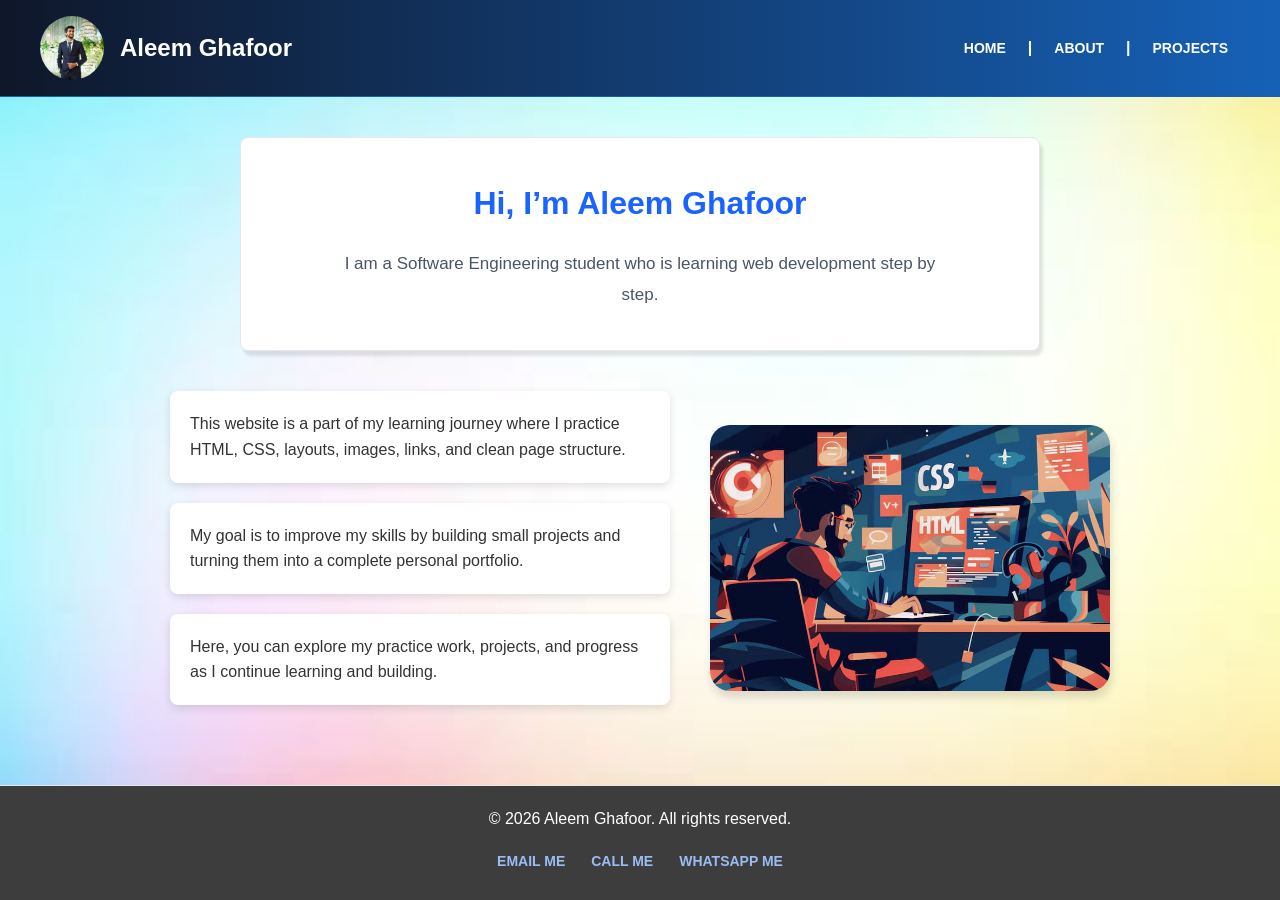
<file: index.html>
<!DOCTYPE html>
<html lang="en">
<head>
    <meta charset="UTF-8">
    <meta name="viewport" content="width=device-width, initial-scale=1.0">
    <meta name="description" content="Explore Aleem Ghafoor's personal portfolio, featuring web development skills, academic projects, and programming practice.">
    <title>Introduction</title>
    <link rel="stylesheet" href="template/index.css">  
    <link rel="stylesheet" href="template/header-footer.css"> 
</head>
<body>  

    <header class="header">

        <img src="images/aleem.jpg" alt="Aleem Ghafoor" width="70" style="border-radius: 50%;" title="profile photo" id="profile-photo"> 

        <p id="name">Aleem Ghafoor</p>

        <nav class="nav">
            <a href="index.html" title="Home page" id="home-link">Home</a> |
            <a href="about.html" title="About Me page" id="about-link">About</a> | <a href="projects.html" title="My Projects page" id="projects-link" onclick="sessionStorage.setItem('allowProjects', 'yes')">projects</a> 
        </nav>

    </header>

    <main class="main">
        <section class="section">
            <h1 id="page-title">Hi, I’m Aleem Ghafoor</h1>
            <p>
                I am a Software Engineering student who is learning web development step by step.
            </p>
        </section>

        <div class="main-content">
            <div class="text-boxes">
                <p id="intro-text">
                    This website is a part of my learning journey where I practice HTML, CSS, layouts, images, links, and clean page structure.
                </p>

                <p id="day2-text">
                    My goal is to improve my skills by building small projects and turning them into a complete personal portfolio.
                </p>

                <p id="goal-text">
                    Here, you can explore my practice work, projects, and progress as I continue learning and building.
                </p>
            </div>

            <img src="images/learning.jpg" width="200" alt="boy working on html and css" title="boy working on html and css" id="side-image">
            
        </div>
    </main>

    <footer class="footer">
        <p id="footer-text">&copy; 2026 Aleem Ghafoor. All rights reserved.</p>
    
        <nav class="contact-links">
            <a href="http://mail.google.com/mail/?view=cm&fs=1&to=example@gmail.com&su=Contact%20from%20my%20website&body=Hello,%20I%20would%20like%20to%20get%20in%20touch%20with%20you." target="_blank" rel="noopener noreferrer" title="Email me" id="email-link">Email Me</a>

            <a href="tel:+92300000000" rel="noopener noreferrer" title="Call me" id="call-link">Call Me</a>
            
            <a href="http://wa.me/92300000000" target="_blank" rel="noopener noreferrer" title="WhatsApp me" id="whatsapp-link">WhatsApp Me</a>
        </nav>
    </footer>
</body>
</html>
</file>
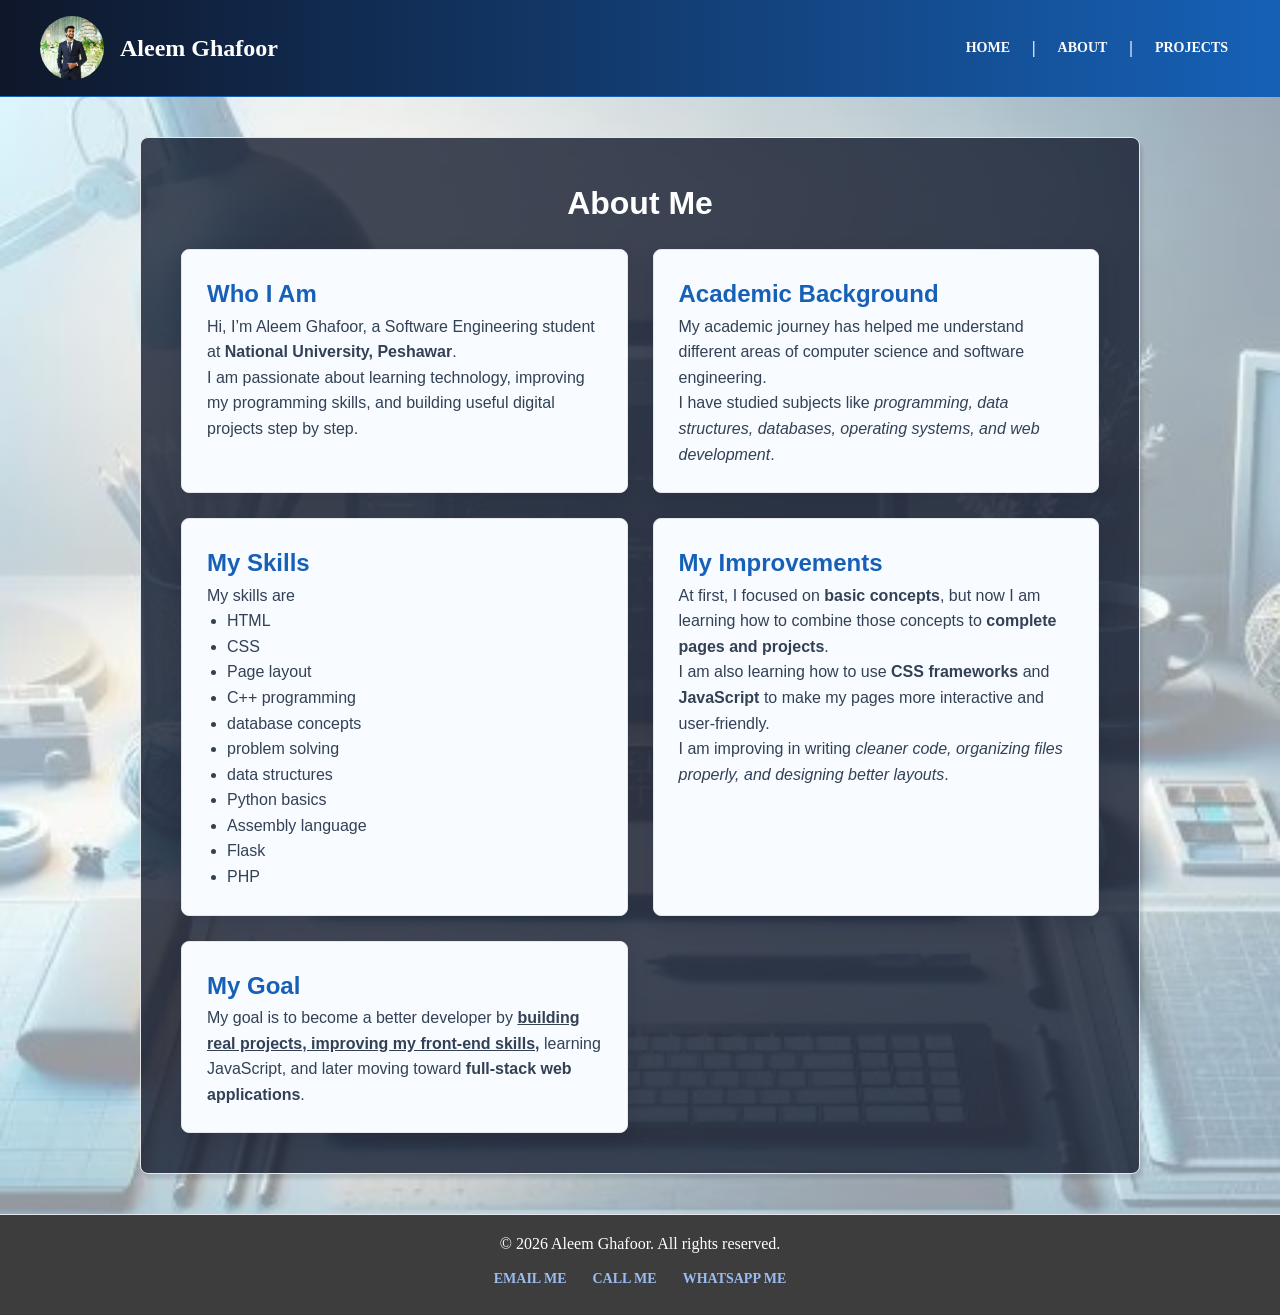
<file: about.html>
<!DOCTYPE html>
<html lang="en">

<head>
    <meta charset="UTF-8">
    <meta name="viewport" content="width=device-width, initial-scale=1.0">
    <meta name="description"
        content="Learn about Aleem Ghafoor, a software engineering student interested in web development, programming, databases, and AI projects.">
    <title>Introduction</title>
    <link rel="stylesheet" href="template/header-footer.css">
    <link rel="stylesheet" href="template/about.css">
</head>

<body>

    <header class="header">

        <img src="images/aleem.jpg" alt="Aleem Ghafoor" width="70" style="border-radius: 50%;" title="profile photo"
            id="profile-photo">

        <p id="name">Aleem Ghafoor</p>

        <nav class="nav">
            <a href="index.html" title="Home page" id="home-link">Home</a> |
            <a href="about.html" title="About Me page" id="about-link">About</a> | <a href="projects.html"
                title="My Projects page" id="projects-link">projects</a>
        </nav>

    </header>

    <main class="main">
        <section class="about-section">
            <h1 id="page-title">About Me</h1>

            <div class="about">
                <div class="about-content">
                    <h2 id="who-i-am">Who I Am</h2>
                    <p>
                        Hi, I’m Aleem Ghafoor, a Software Engineering student at <strong>National University,
                            Peshawar</strong>. <br>
                        I am passionate about learning technology, improving my programming skills, and building useful
                        digital projects step by step.
                    </p>
                </div>
                <div class="academic-background">
                    <h2 id="academic-background">Academic Background</h2>
                    <p>
                        My academic journey has helped me understand different areas of computer science and software
                        engineering.<br>
                        I have studied subjects like <em>programming, data structures, databases, operating systems, and
                            web development</em>.
                    </p>
                </div>

                <div class="my-skills">
                    <h2 id="my-skills">My Skills</h2>
                    <p>
                        My skills are
                    <ul style="margin-left: 20px; list-style-type: disc;">
                        <li>HTML</li>
                        <li>CSS</li>
                        <li>Page layout</li>
                        <li>C++ programming</li>
                        <li>database concepts</li>
                        <li>problem solving</li>
                        <li>data structures</li>
                        <li>Python basics</li>
                        <li>Assembly language</li>
                        <li>Flask</li>
                        <li>PHP</li>
                    </ul>
                    </p>
                </div>

                <div class="my-improvements">
                    <h2 id="my-improvements">My Improvements</h2>
                    <p>
                        At first, I focused on <strong>basic concepts</strong>, but now I am learning how to combine
                        those concepts to <strong>complete pages and projects</strong>. <br>
                        I am also learning how to use <strong>CSS frameworks</strong> and <strong> JavaScript</strong>
                        to make my pages more interactive and user-friendly. <br>
                        I am improving in writing <em>cleaner code, organizing files properly, and designing better
                            layouts</em>.
                    </p>
                </div>

                <div class="my-goal">
                    <h2 id="my-goal">My Goal</h2>
                    <p>
                        My goal is to become a better developer by <u><strong>building real projects, improving my
                                front-end skills,</strong></u> learning JavaScript, and later moving toward
                        <strong>full-stack web applications</strong>.
                    </p>
                </div>
            </div>
        </section>
    </main>

    <footer class="footer">
        <p id="footer-text">&copy; 2026 Aleem Ghafoor. All rights reserved.</p>

        <nav class="contact-links">
            <a href="http://mail.google.com/mail/?view=cm&fs=1&to=example@gmail.com&su=Contact%20from%20my%20website&body=Hello,%20I%20would%20like%20to%20get%20in%20touch%20with%20you."
                target="_blank" rel="noopener noreferrer" title="Email me" id="email-link">Email Me</a>

            <a href="tel:+92300000000" rel="noopener noreferrer" title="Call me" id="call-link">Call Me</a>

            <a href="http://wa.me/92300000000" target="_blank" rel="noopener noreferrer" title="WhatsApp me"
                id="whatsapp-link">WhatsApp Me</a>
        </nav>
    </footer>
</body>

</html>
</file>
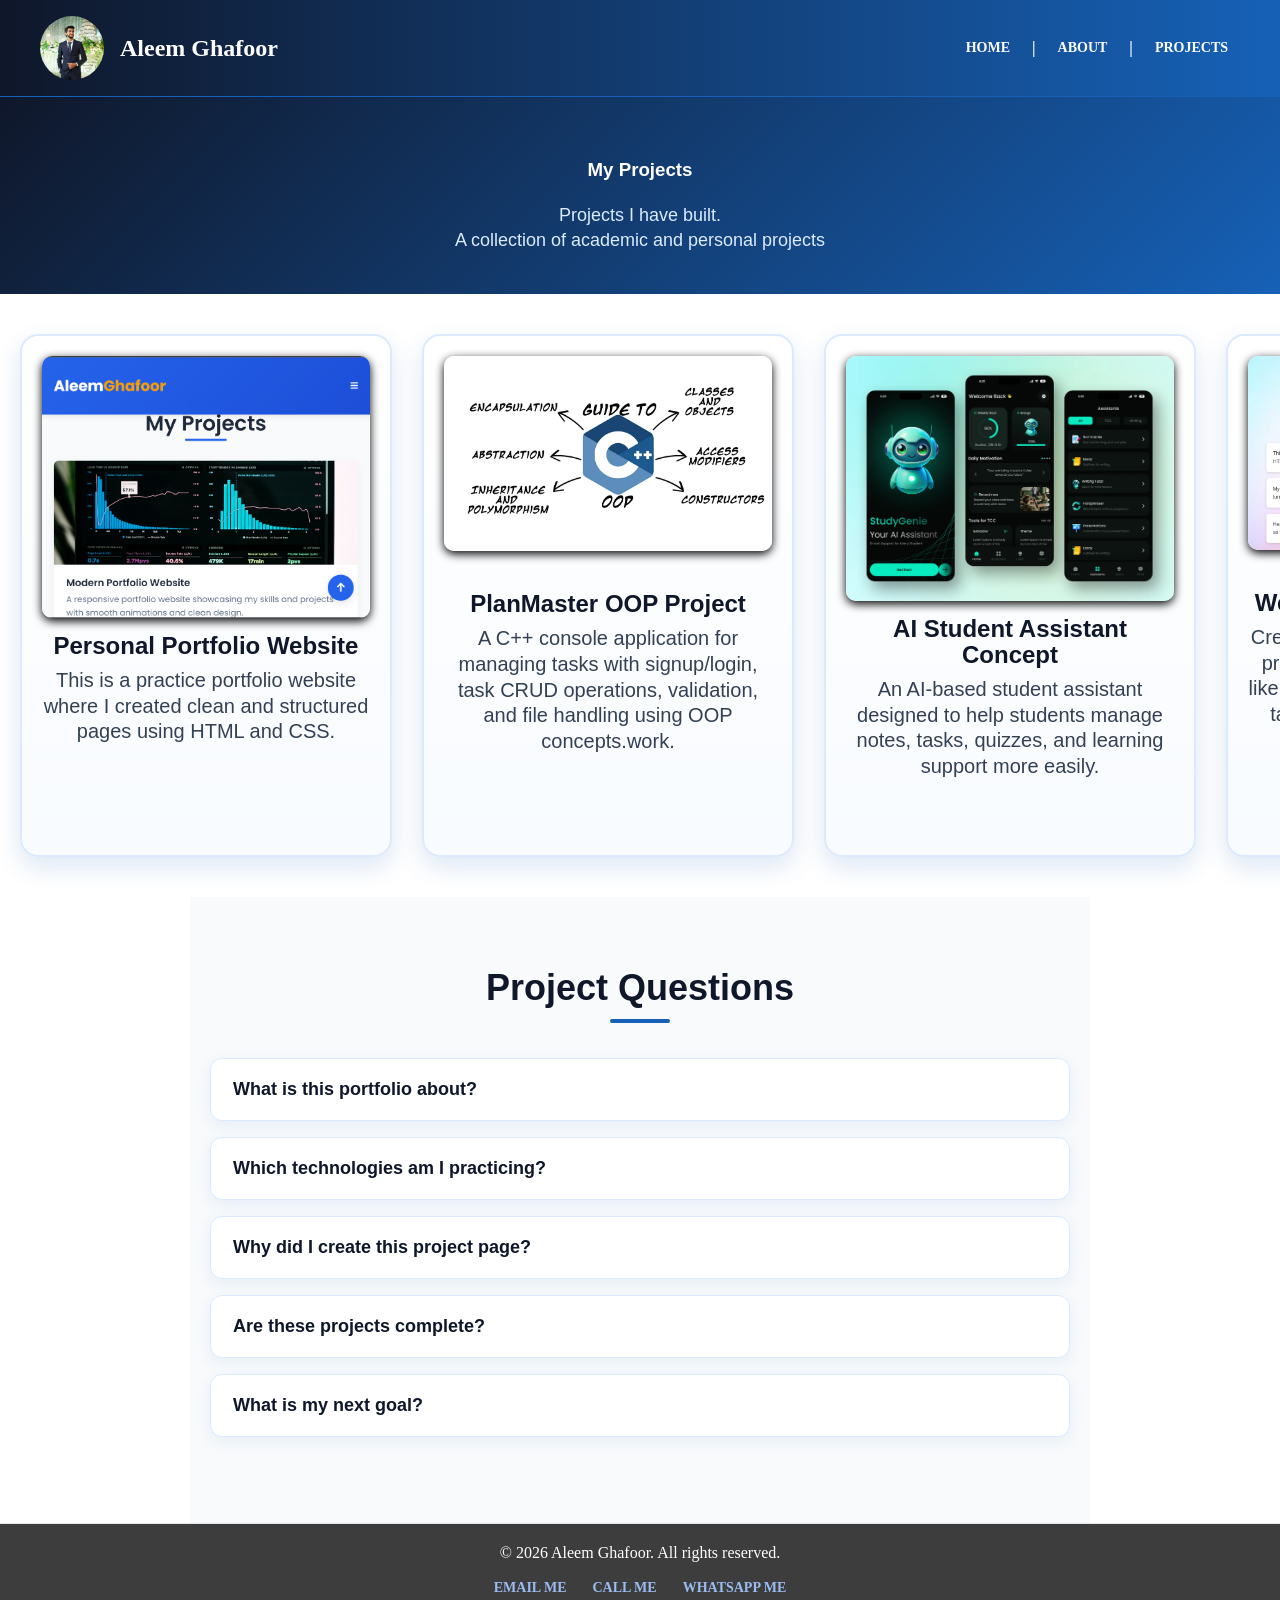
<file: projects.html>
<!DOCTYPE html>
<html lang="en">

<head>
    <meta charset="UTF-8">
    <meta name="viewport" content="width=device-width, initial-scale=1.0">
    <meta name="description"
        content="View Aleem Ghafoor's web development, database, LMS, and AI student assistant projects built for learning and academic practice.">
    <title>Introduction</title>
    <link rel="stylesheet" href="template/projects.css">
    <link rel="stylesheet" href="template/header-footer.css">
</head>

<body>

    <header class="header">

        <img src="images/aleem.jpg" alt="Aleem Ghafoor" width="70" style="border-radius: 50%;" title="profile photo"
            id="profile-photo">

        <p id="name">Aleem Ghafoor</p>

        <nav class="nav">
            <a href="index.html" title="Home page" id="home-link">Home</a> |
            <a href="about.html" title="About Me page" id="about-link">About</a> | <a href="projects.html"
                title="My Projects page" id="projects-link">projects</a>
        </nav>

    </header>

    <main>
        <section class="projects-section">

            <section class="intro-section">
                <div class="projects-intro">
                    <h1>My Projects</h1>

                    <p>
                        Projects I have built.
                    </p>

                    <p>
                        A collection of academic and personal projects
                    </p>
                </div>
            </section>

            <div class="projects">

                <div class="project-card" id="p1">
                    <a href="https://aleem-ghafoor.github.io/Portfolio/" target="_blank">
                        <img src="images/portfolio.png" alt="portfolio pic" title="portfolio pic" class="pic" loading="lazy">
                    </a>
                    <h2>Personal Portfolio Website</h2>
                    <p>
                        This is a practice portfolio website where I created clean and structured pages using HTML and
                        CSS.
                    </p>
                </div>

                <div class="project-card" id="p2">
                    <a href="https://github.com/Aleem-Ghafoor/PlanMaster-OOP-Project" target="_blank">
                        <img src="images/oop.png" alt="OOP image" title="OOP image" class="pic" loading="lazy">
                    </a>
                    <h2>PlanMaster OOP Project</h2>
                    <p>
                        A C++ console application for managing tasks with signup/login, task CRUD operations,
                        validation, and file handling using OOP concepts.work.
                    </p>
                </div>

                <div class="project-card" id="p3">
                    <a href="">
                        <img src="images/AI-assistant.png" alt="AI-assistant image" title="coming soon" class="pic" loading="lazy">
                    </a>
                    <h2>AI Student Assistant Concept</h2>
                    <p>
                        An AI-based student assistant designed to help students manage notes, tasks, quizzes, and
                        learning support more easily.
                    </p>
                </div>

                <div class="project-card" id="p4">
                    <a href="https://github.com/Aleem-Ghafoor/web-page" target="_blank">
                        <img src="images/web_page.png" alt="Web page image" title="web_page image" class="pic" loading="lazy">
                    </a>
                    <h2>Web Design Practice Pages</h2>
                    <p>
                        Created multiple small web pages to practice HTML and CSS concepts like layouts, navigation
                        bars, images, tables, cards, backgrounds, and hover effects.
                    </p>
                </div>

                <div class="project-card" id="p5">
                    <a href="https://github.com/Aleem-Ghafoor/DSA-Practice" target="_blank">
                        <img src="images/programing-practice.png" alt="C++ image" title="C++ image" class="pic" loading="lazy">
                    </a>
                    <h2>Academic Programming Practice</h2>
                    <p>
                        Practiced loops, functions, conditions, lists, file handling, data structures, and database
                        concepts to improve logic building and problem-solving skills.
                    </p>
                </div>

                <div class="project-card" id="p6">
                    <a href="https://github.com/Aleem-Ghafoor/learnhub-lms" target="_blank">
                        <img src="images/LMS.png" alt="LMS front page" title="LMS front page" class="pic" loading="lazy">
                    </a>
                    <h2>Database & LMS System Project</h2>

                    <p>
                        Designed a database-based LMS to manage users, courses, enrollments, lessons, assignments,
                        submissions, and results while practicing tables, relationships, primary keys, and foreign keys.
                    </p>
                </div>

            </div>

        </section>

        <section>
            <section class="faq-section">
                <h2>Project Questions</h2>

                <details>
                    <summary>What is this portfolio about?</summary>
                    <p>This portfolio shows my learning journey, skills, and practice projects.</p>
                </details>

                <details>
                    <summary>Which technologies am I practicing?</summary>
                    <p>I am practicing HTML, CSS, responsive design, and clean page structure.</p>
                </details>

                <details>
                    <summary>Why did I create this project page?</summary>
                    <p>I created this page to organize my projects and show my progress as a developer.</p>
                </details>

                <details>
                    <summary>Are these projects complete?</summary>
                    <p>Some projects are complete, while others are still improving as I learn more.</p>
                </details>

                <details>
                    <summary>What is my next goal?</summary>
                    <p>My next goal is to improve CSS layouts and then start learning JavaScript.</p>
                </details>
            </section>
        </section>

    </main>

    <footer class="footer">
        <p id="footer-text">&copy; 2026 Aleem Ghafoor. All rights reserved.</p>

        <nav class="contact-links">
            <a href="http://mail.google.com/mail/?view=cm&fs=1&to=example@gmail.com&su=Contact%20from%20my%20website&body=Hello,%20I%20would%20like%20to%20get%20in%20touch%20with%20you."
                target="_blank" rel="noopener noreferrer" title="Email me" id="email-link">Email Me</a>

            <a href="tel:+92300000000" rel="noopener noreferrer" title="Call me" id="call-link">Call Me</a>

            <a href="http://wa.me/92300000000" target="_blank" rel="noopener noreferrer" title="WhatsApp me"
                id="whatsapp-link">WhatsApp Me</a>
        </nav>
    </footer>
</body>

</html>
</file>
<file: template/index.css>
*{
    box-sizing: border-box;
    margin: 0;
    padding: 0;
}

body {
    min-height: 100vh;
    display: flex;
    flex-direction: column;
    font-family: Arial, sans-serif;
    line-height: 1.6;
    background: linear-gradient(180deg, #f8fafc 0%, #eef2ff 100%);
    color: #333;
    background-image: url('../images/lights.jpg');
    background-size: cover;
    background-position: center;
    background-repeat: no-repeat;
    background-attachment: fixed;
}

.main {
    flex: 1;
    width: 100%;
    padding: 20px;
    max-width: 1200px;
    margin: 0 auto;
    flex-wrap: wrap;
    
}

.section {
    padding: 40px;
    background-color: #ffffff;
    border-radius: 8px;
    border: 1px solid #e5e7eb;
    box-shadow: 3px 5px 3px rgba(0, 0, 0, 0.1);
    margin: 20px auto;
    max-width: 800px;
    transition: transform 0.2s, box-shadow 0.2s;
}

.section h1 {
    text-align: center;
    font-size: 2em;
    margin-bottom: 20px;
    color: #1b63ff;
}

.section p {
  max-width: 620px;
  margin: 0 auto;
  text-align: center;
  font-size: 17px;
  line-height: 1.8;
  color: #4b5563;
}

.section:hover {
    transform: translateY(-4px);
  box-shadow: 0 14px 34px rgba(15, 23, 42, 0.14);
}

.main-content {
  display: flex;
  justify-content: center;
  align-items: center;
  gap: 40px;
  margin-top: 40px;
  flex: 1;
}

.text-boxes {
  width: 500px;
}

.text-boxes p {
  background-color: white;
  padding: 20px;
  margin-bottom: 20px;
  border-radius: 8px;
  box-shadow: 0 3px 8px rgba(0, 0, 0, 0.12);
}

#side-image {
  width: 400px;
  border-radius: 20px;
  box-shadow: 2px 7px 8px rgba(0, 0, 0, 0.12);
}


@media (max-width: 600px) {

  .section {
    padding: 28px 20px;
  }

  .section h1 {
    font-size: 26px;
  }

  .section p {
    font-size: 16px;
  }

  .main-content {
    flex-direction: column;
  }

  .text-boxes {
    width: 90%;
  }

  #side-image {
    width: 80%;
  }
}
</file>
<file: template/header-footer.css>
.header {
  width: 100%;
  padding: 16px 40px;
  border-bottom: 1px solid #1661b7;
  flex-wrap: wrap;
  display: flex;
  align-items: center;
  gap: 16px;

  overflow: visible;

  background: linear-gradient(90deg, #0f172a, #1661b7);
  color: white;
}

.header #profile-photo {
    border-radius: 60%;
    width: 64px;
    height: 64px;
    object-fit: cover;
    margin-left: 0px;
    transition: transform 0.3s ease;
    transform-origin: left top;
    cursor: pointer;
}

.header #profile-photo:hover {
    transform: scale(4.1);
    transition: transform 0.3s ease-in-out;
}

.header #name {
    font-size: 1.5em;
    font-weight: 700;
    color: #fff;
}

.header .nav {
    margin-left: auto;
    align-items: center;
    display: flex;
    gap: 10px;
    text-transform: uppercase;
    font-weight: bold;
}

.nav a {
  text-decoration: none;
  color: #ffffff;
  font-size: 14px;
  font-weight: 700;
  text-transform: uppercase;
  letter-spacing: 0;
  padding: 8px 12px;
  border-radius: 6px;
  transition: background-color 0.2s, color 0.2s;
}

.nav a:hover {
  color: #93c5fd;
  background-color: #eff6ff;
}


.footer {
    padding: 20px;
  background-color: #3e3d3d;
  border-top: 1px solid #e5e7eb;
  text-align: center;
  color: #ffffff;
  margin-top: 0;
}

#footer-text{
  margin-bottom: 10px;
}

.contact-links{
  display: flex;
  justify-content: center;
  flex-wrap: wrap;
  gap: 6px;
}

.contact-links a{
  text-decoration: none;
  color: #9abcf2;
  font-size: 14px;
  font-weight: 700;
  text-transform: uppercase;
  letter-spacing: 0;
  padding: 8px 10px;
  border-radius: 6px;
  transition: background-color 0.2s, color 0.2s;
}


.contact-links a:hover {
  color: #2563eb;
  background-color: #eff6ff;
}

/* Header Responsive */

@media (max-width: 768px) {
  .header {
    padding: 14px 20px;
    gap: 12px;
  }

  .header #profile-photo {
    width: 55px;
    height: 55px;
  }

  .header #name {
    font-size: 20px;
  }

  .header .nav {
    width: 100%;
    margin-left: 0;
    justify-content: center;
    flex-wrap: wrap;
    gap: 8px;
  }

  .nav a {
    font-size: 13px;
    padding: 7px 10px;
  }
}

@media (max-width: 480px) {
  .header {
    padding: 12px 15px;
    justify-content: center;
    text-align: center;
  }

  .header #profile-photo {
    width: 50px;
    height: 50px;
  }

  .header #profile-photo:hover {
    transform: scale(1.2);
  }

  .header #name {
    font-size: 18px;
  }

  .header .nav {
    width: 100%;
    justify-content: center;
    gap: 6px;
  }

  .nav a {
    font-size: 12px;
    padding: 6px 8px;
  }

  .footer {
    padding: 18px 10px;
    font-size: 14px;
  }

  .contact-links {
    display: flex;
    flex-wrap: wrap;
    justify-content: center;
    gap: 6px;
  }

  .contact-links a {
    font-size: 12px;
    padding: 6px 8px;
  }
}
</file>
<file: template/about.css>
* {
    margin: 0;
    padding: 0;
     box-sizing: border-box;
}
body {
    color: #111827;
    
}
.main{
    padding: 20px;
    background-color: #f9fafb;
    font-family: Arial, sans-serif;
    line-height: 1.6;
    background-image:linear-gradient(
    rgba(255, 255, 255, 0.55),
    rgba(255, 255, 255, 0.55)
), url('../images/laptop.png');
    background-size: cover;
    background-position: center;
    background-repeat: no-repeat;
    background-attachment: scroll;
}

.about-section {
    padding: 40px;
    border-radius: 8px;
    border: 1px solid #e5e7eb;
    box-shadow: 3px 5px 3px rgba(0, 0, 0, 0.1);
    margin: 20px auto;
    max-width: 1000px;
    background: rgba(15, 23, 42, 0.78);
}

.about-section h1 {
    text-align: center;
    font-size: 2em;
    color: #ffffff;
    margin-bottom: 20px;
}

.about{
    width: auto;
    display: grid;
    grid-template-columns: 1fr 1fr;
    gap: 25px;
}

.about-content, .academic-background, .my-skills, .my-improvements, .my-goal {
    padding: 25px;
    background: #f8fbff;
    color: #0f172a;
    border: 1px solid #e5e7eb;
    border-radius: 8px;
    box-shadow: 0 8px 20px rgba(15, 23, 42, 0.15);
    cursor: pointer;
}

.about-content h2, .academic-background h2, .my-skills h2, .my-improvements h2, .my-goal h2{
    color: #1661b7;
}

.about-content p, .academic-background p, .my-skills p, .my-improvements p, .my-goal p,
.my-skills li {
  color: #334155;
}

/* Mobile Responsive Version */
@media (max-width: 768px) {

    body {
        overflow-x: hidden;
    }

    .main {
        min-height: 100vh;
        padding: 10px;

        background-image: url('');
        background-color: #cad5e0;
    }

    .about-section {
        width: 95%;
        max-width: 95%;
        padding: 20px;
        margin: 15px auto;
        border-radius: 8px;
    }

    .about-section h1 {
        font-size: 1.6em;
        margin-bottom: 18px;
    }

    .about {
        width: 100%;
        display: grid;
        grid-template-columns: 1fr;
        gap: 18px;
    }

    .about-content, 
    .academic-background, 
    .my-skills, 
    .my-improvements, 
    .my-goal {
        width: 100%;
        padding: 18px;
        font-size: 0.95rem;
        overflow-wrap: break-word;
    }

    .my-goal {
        grid-column: auto;
    }

    .about-content:hover, 
    .academic-background:hover, 
    .my-skills:hover, 
    .my-improvements:hover, 
    .my-goal:hover {
        box-shadow: 0 4px 8px rgba(0, 0, 0, 0.12);
    }

    .about-content:active, 
    .academic-background:active, 
    .my-skills:active, 
    .my-improvements:active, 
    .my-goal:active {
        transform: scale(0.98);
    }
}
</file>
<file: template/projects.css>
*{
  margin: 0;
  padding: 0;
  box-sizing: border-box;
}

body{
 margin: 0px;
 padding: 0px;
}

.projects-section{
  font-family: 'Segoe UI', Tahoma, Geneva, Verdana, sans-serif;
  line-height: 1.6em;
}

.intro-section{
  color: #93c5fd;
  background: linear-gradient(135deg, #0f172a, #1661b7);
  padding: 40px 20px;
  width: 100%;
  text-align: center;
  box-sizing: border-box;
}

.projects-intro{
  margin: 0px auto;
  max-width: 1200px;
}

.projects-intro h1{
  padding: 20px;
  color: #ffff;
}

.projects-intro p{
  font-size: large;
  color: #dbeafe;
}

.projects{
  display: flex;
  flex-direction: row;
  overflow-x: auto;
  flex-wrap: nowrap;
  gap: 30px;
  margin: 40px auto;
  padding: 40px 20px;
  max-width: 1800px;
  margin: 0px auto;
  justify-content: flex-start;
  scroll-behavior: smooth;

  /* Firefox aur purane Edge ke liye */
  scrollbar-width: none;
  -ms-overflow-style: none;
}

/* Chrome, Edge aur Safari ke liye */
.projects::-webkit-scrollbar {
  display: none;
  width: 0;
  height: 0;
}

.project-card{
  border-radius: 10px;
  width: 30%;
  padding: 20px;
  min-width: 300px;     /* Har card ki minimum width */
  flex: 0 0 auto;  
  box-shadow: 0 4px 6px rgba(0,0,0,0.1);
  transition: transform 0.3s ease;
  text-align: center;
  overflow: hidden;
}

#p1, #p2, #p3, #p4, #p5, #p6{
  background: linear-gradient(180deg, #ffffff, #f8fbff);
  border: 2px solid #dbeafe;
  border-radius: 18px;
  box-shadow: 0 10px 25px rgba(22, 97, 183, 0.15);
}

#p1 p, #p2 p, #p3 p, #p4 p, #p5 p, #p6 p{
  margin-top: 10px;
  color: #334155;
  font-size: 20px;
}

#p1 h2, #p2 h2, #p3 h2, #p4 h2, #p5 h2, #p6 h2{
  color: #0f172a;
}

.pic{
  width: 100%;
  object-fit: cover;
  margin-bottom: 15px;
  display: block;
  box-shadow: 0px 3px 10px black;
  border-radius: 10px;
  transition: transform 0.4s ease, opacity 0.4s ease;
}

.pic:hover{
  transform: scale(1.08);
  opacity: 0.9;
}

#p2 .pic, #p4 .pic,#p5 .pic, #p6 .pic{
  margin-bottom: 40px;
}

#p5 .pic{
  height: 250px;
}

.faq-section{
  background-color: #f8fafc;
  padding: 70px 20px;
  font-family: 'Segoe UI', Tahoma, Geneva, Verdana, sans-serif;
  width: 100%;
  max-width: 900px;
  margin: 0 auto;
}

.faq-section h2 {
  color: #0f172a;
  font-size: 36px;
  text-align: center;
  margin-bottom: 35px;
}

.faq-section h2::after {
  content: "";
  display: block;
  width: 60px;
  height: 4px;
  background-color: #1661b7;
  border-radius: 10px;
  margin: 10px auto 0;
}

.faq-section details {
  background-color: white;
  border: 1px solid #dbeafe;
  border-radius: 12px;
  margin-bottom: 16px;
  overflow: hidden;
  box-shadow: 0 5px 15px rgba(22, 97, 183, 0.08);
}

.faq-section summary {
  padding: 20px 60px 20px 22px;
  font-size: 18px;
  font-weight: 600;
  color: #0f172a;
  cursor: pointer;
  position: relative;
  list-style: none;
}

.faq-section details[open] summary {
  color: #1661b7;
  border-bottom: 1px solid #dbeafe;
  font-size: 25px;
}

.faq-section summary::after {
  transition: transform 0.3s ease,
              background-color 0.3s ease;
}

.faq-section details p {
  padding: 18px 22px 22px;
  color: #475569;
  font-size: 20px;
  line-height: 1.7;
}

.faq-section details {
  transition: transform 0.3s ease,
              box-shadow 0.3s ease,
              border-color 0.3s ease;
}

.faq-section details:hover {
  transform: translateY(-2px);
  border-color: #93c5fd;
  box-shadow: 0 8px 20px rgba(22, 97, 183, 0.14);
}
/* Responsive Design */

@media (max-width: 1024px) {
  .projects {
    flex-wrap: wrap;
    overflow-x: hidden;
    justify-content: center;
  }

  .project-card {
    width: 45%;
    min-width: 280px;
  }
}

@media (max-width: 768px) {
  .intro-section {
    padding: 35px 15px;
  }

  .projects-intro h1 {
    font-size: 32px;
    padding: 15px;
  }

  .projects-intro p {
    font-size: 16px;
  }

  .projects {
    flex-direction: row;
    flex-wrap: nowrap;
    align-items: stretch;
    justify-content: flex-start;

    gap: 20px;
    padding: 30px 15px;

    overflow-x: auto;
    scroll-behavior: smooth;
    scrollbar-width: none;
  }

  .projects::-webkit-scrollbar {
    display: none;
  }

  .project-card {
    flex: 0 0 280px;
    width: 280px;
    min-width: 280px;
    padding: 18px;
  }

  .pic {
    height: auto;
  }

  #p1 .pic,
  #p2 .pic,
  #p3 .pic,
  #p4 .pic,
  #p6 .pic {
    margin-bottom: 70px;
  }

  #p5 .pic {
    height: auto;
  }

   .faq-section {
    padding: 50px 15px;
  }

  .faq-container h2 {
    font-size: 30px;
  }

  .faq-container summary {
    padding: 18px 55px 18px 18px;
    font-size: 17px;
  }

  .faq-container details p {
    padding: 16px 18px 20px;
    font-size: 15px;
  }

  .faq-container summary::after {
    right: 16px;
    width: 29px;
    height: 29px;
    font-size: 20px;
  }
}

@media (max-width: 480px) {
  .projects-intro h1 {
    font-size: 28px;
  }

  .projects-intro p {
    font-size: 15px;
  }

  .project-card {
    width: 100%;
  }

  .project-card h2 {
    font-size: 22px;
  }

  .project-card p {
    font-size: 15px;
  }

  .projects {
    padding: 25px 12px;
  }
}
</file>
